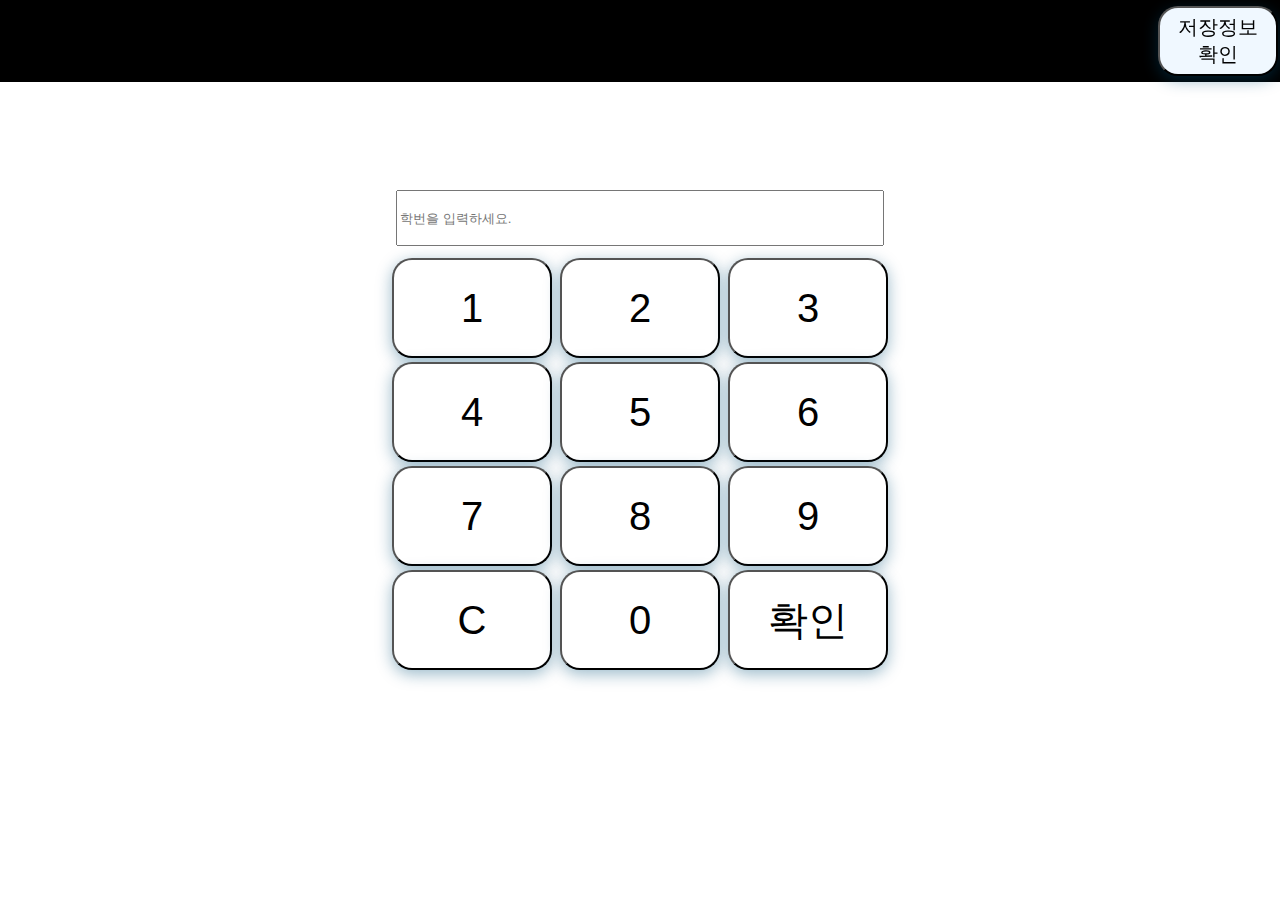
<file: index.html>
<!DOCTYPE html>
<html>
    <head>
        <meta charset='utf-8'>
        <title>수원하이텍고등학교 팔로우이벤트</title>
        <link rel='stylesheet' href='index.css'>
        <script src="index.js"></script>
    </head>
    <body>
        <header>
            <button class="loginsite" onclick="login_html()">저장정보<br>확인</button>
            <!-- <img class = "suwonhightech" src="https://encrypted-tbn0.gstatic.com/images?q=tbn:ANd9GcRftGWUVQa-WLeyAy34SetaOLts05ipxDzZXg&usqp=CAU" \
                style = "width: 240px; height: 47px;" alt="수원하이텍고등학교 학생자치회"> -->
        </header> 
            <div class = "container">
                <div>
                    <input class="input" id="rcdnum" type="text" placeholder="학번을 입력하세요.">
                </div>
                <div class="btn-1">
                    <button id="btn1" onclick = "key_press('1')">1</button>
                    <button id="btn2" onclick = "key_press('2')">2</button>
                    <button id="btn3" onclick = "key_press('3')">3</button>
                </div>
                <div class="btn-2">
                    <button id="btn4" onclick = "key_press('4')">4</button>
                    <button id="btn5" onclick = "key_press('5')">5</button>
                    <button id="btn6" onclick = "key_press('6')">6</button>
                </div>
                <div class="btn-3">
                    <button id="btn7" onclick = "key_press('7')">7</button>
                    <button id="btn8" onclick = "key_press('8')">8</button>
                    <button id="btn9" onclick = "key_press('9')">9</button>
                </div>
                <div class="btn-4">
                    <button id="btnC" onclick = "reset_num()">C</button>
                    <button id="btn0" onclick = "key_press('0')">0</button>
                    <button id="check" onclick = "checkAndSend()">확인</button>
                </div>
            </div>
    </body>
</html>
</file>
<file: index.css>
.loginsite{
    background-color: aliceblue;
    border-radius: bold;
    position: fixed;
    right: 0;
    font-size: 20px;
    width: 120px;
    height: 70px;
}

header{

    position: fixed;
    top: 0;
    right: 0;
    left: 0;
    height: 50px;
    padding: 1rem;
    background: rgb(0, 0, 0);
    font-weight: bold;
    display: flex;
    justify-content: space-between;
    align-items: center;
}
/* body {
    background-position-y: top;
    margin-top: 50px;
    padding-top: -50px;
    background-image: url(팔로우이벤트.jpg);
    background-repeat: no-repeat;
    background-position-x: 50%;
    bottom: 0;
    background-size: 800px;
    object-fit: cover;
} */

.container{
    position: relative;
    text-align: center;
    margin-top: 180px;
}

.input{
    position: relative;
    margin: 10px;
    width : 480px;
    height : 50px;
}

button{
    width : 160px;
    height : 100px;
    background-color: white;
    /* border: none; */
    color: black;
    box-shadow: 0 4px 16px rgba(0, 79, 120, 0.4);
    font-size: 40px;
    font-weight: normal;
    border-radius: 20px;
    transition: 0.3s;
    margin: 2px;
}
button:focus{
    outline: 0;
}
button:hover{
    background-color: rgba(0, 79, 120, 0.6);
    cursor: pointer;
    box-shadow: 0 2px 4px rgba(0, 79, 120, 0.35);
}
</file>
